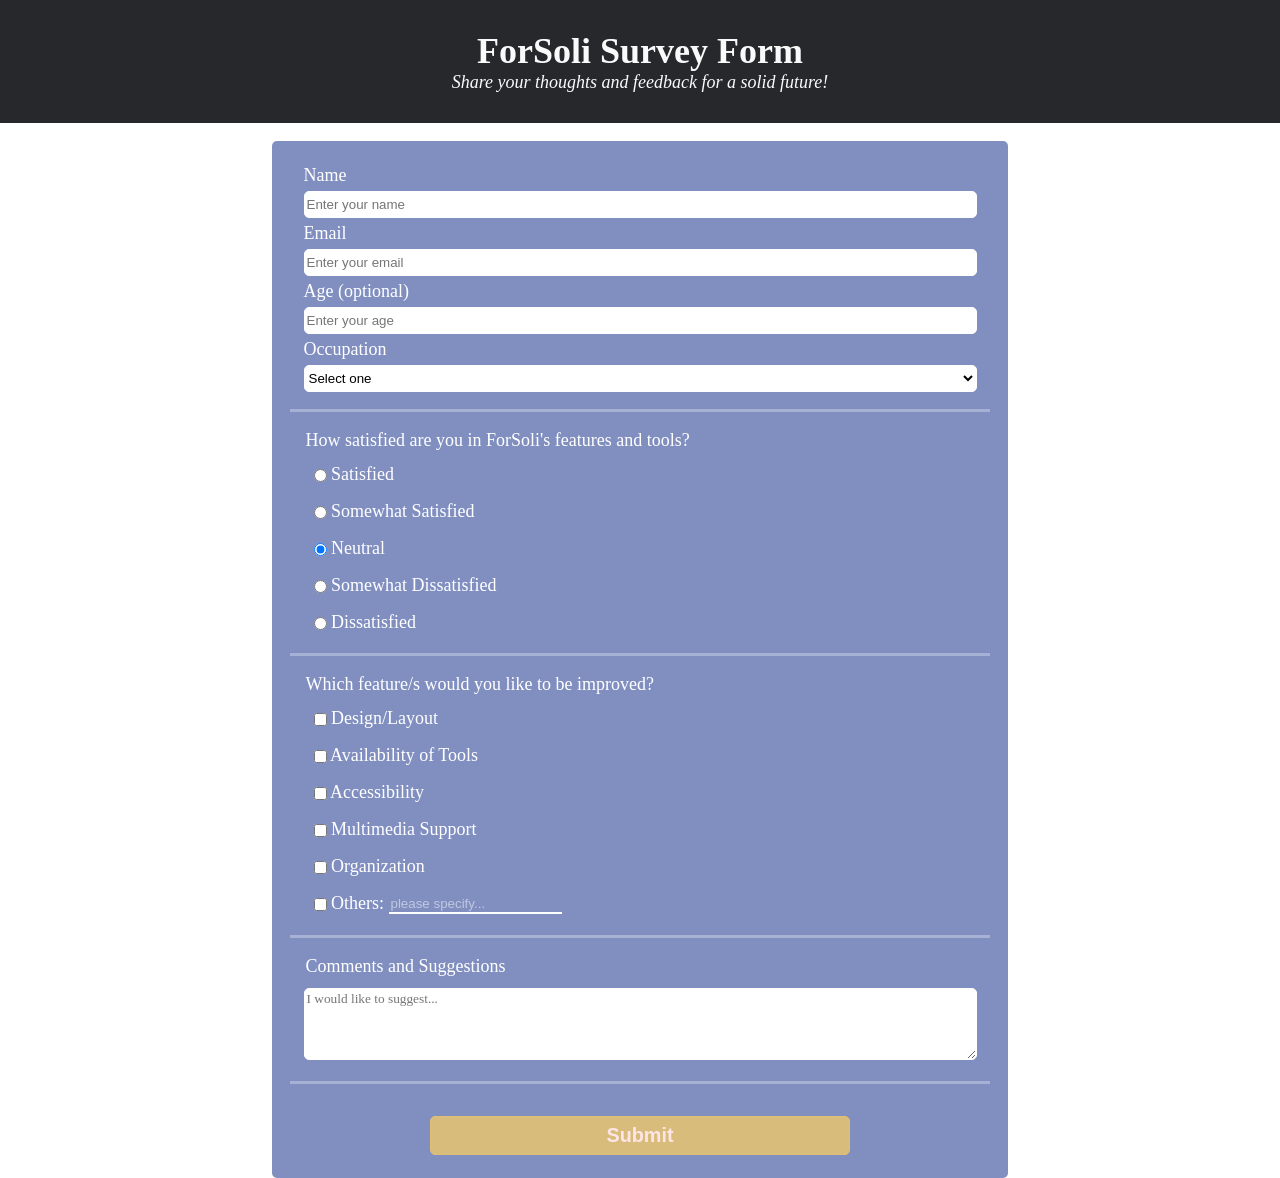
<file: FreeCodeCamp-Certification-Projects/Survey Form/index.html>
<!DOCTYPE html>
<html lang="en">
  <head>
    <title>ForSoli Survey</title>
    <meta charset="utf-8"/>
    <link href="styles.css" rel="stylesheet" type="text/css"/>
  </head>
    <header>
      <h1 id="title">ForSoli Survey Form</h1>
      <p id="description"><em>Share your thoughts and feedback for a solid future!</em></p>
    </header>
    <form id="survey-form">
      <fieldset>
        <label for="name" id="name-label">Name<input id="name" type="text" placeholder="Enter your name" required></label>
        <label for="email" id="email-label">Email<input id="email" type="email" placeholder="Enter your email"  required></label>
        <label for="number" id="number-label">Age (optional)<input id="number" type="number" min="8" max="120" placeholder="Enter your age" ></label>
        <label> Occupation
          <select id="dropdown">
            <option value="">Select one</option>
            <option value="student">Student</option>
            <option value="project-manager">Project Manager</option>
            <option value="researcher">Researcher</option>
            <option value="journalist">Journalist</option>
            <option value="educator">Educator</option>
            <option value="researcher">Researcher</option>
            <option value="consultant">Consultant</option>
            <option value="others">Others</option>
          </select>
        </label>
      </fieldset>
      <fieldset>
        <legend name="satisfaction-rating">
          How satisfied are you in ForSoli's features and tools?
        </legend>
        <label for="5" ><input type="radio" value="satisfied" id="5" name="rating" class="inline"> Satisfied</label>
        <label for="4"><input type="radio" value="somewhat-satisfied" id="4" name="rating" class="inline"> Somewhat Satisfied</label>
        <label for="3"><input type="radio" id="3" value="neutral" name="rating" class="inline" checked> Neutral</label>
        <label for="2"><input type="radio" id="2" value="somewhat-dissatisfied" name="rating" class="inline"> Somewhat Dissatisfied</label>
        <label for="1"><input type="radio" id="1" value="dissatisfied" name="rating" class="inline"> Dissatisfied</label>
      </fieldset>
      <fieldset>
        <legend>Which feature/s would you like to be improved?</legend>
        <label><input type="checkbox" value="design-and-layout" name="improvement" class="inline"> Design/Layout</label>
        <label><input type="checkbox" value="tools" name="improvement" class="inline"> Availability of Tools</label>
        <label><input type="checkbox" value="accessibility" name="improvement" class="inline"> Accessibility</label>
        <label><input type="checkbox" value="multimedia" name="improvement" class="inline"> Multimedia Support</label>
        <label><input type="checkbox" value="organization" name="improvement" class="inline"> Organization</label>
        <label for="improve-others"><input type="checkbox" value="others" name="improvement" class="inline"> Others: <input type="text" id="improve-others" class="inline others" placeholder="please specify..."></label>
      </fieldset>
      <fieldset>
        <legend>Comments and Suggestions</legend>
        <label for="comment-suggestion">
          <textarea name="comment-suggestion" placeholder="I would like to suggest..." required></textarea>
        </label>
      </fieldset>
      <input type="submit" value="Submit" id="submit">
    </form>
  </body>
</html>
</file>
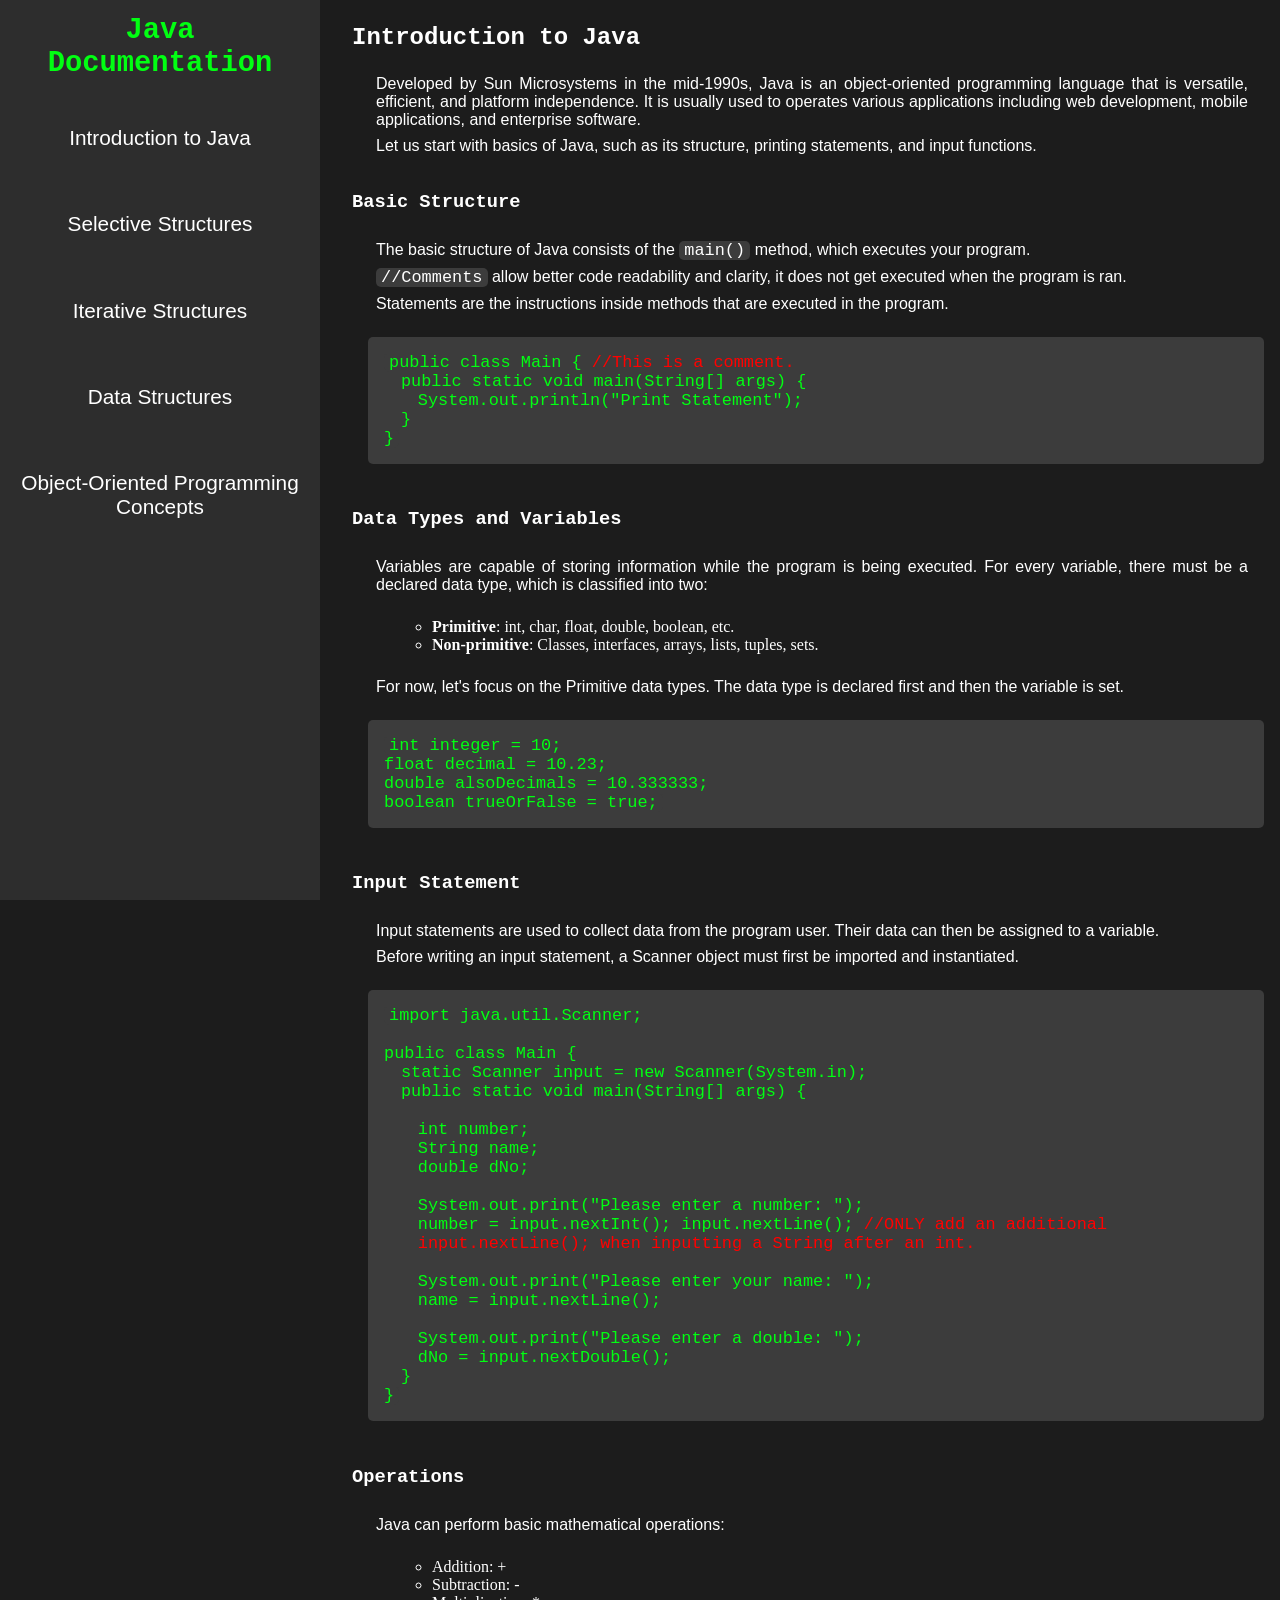
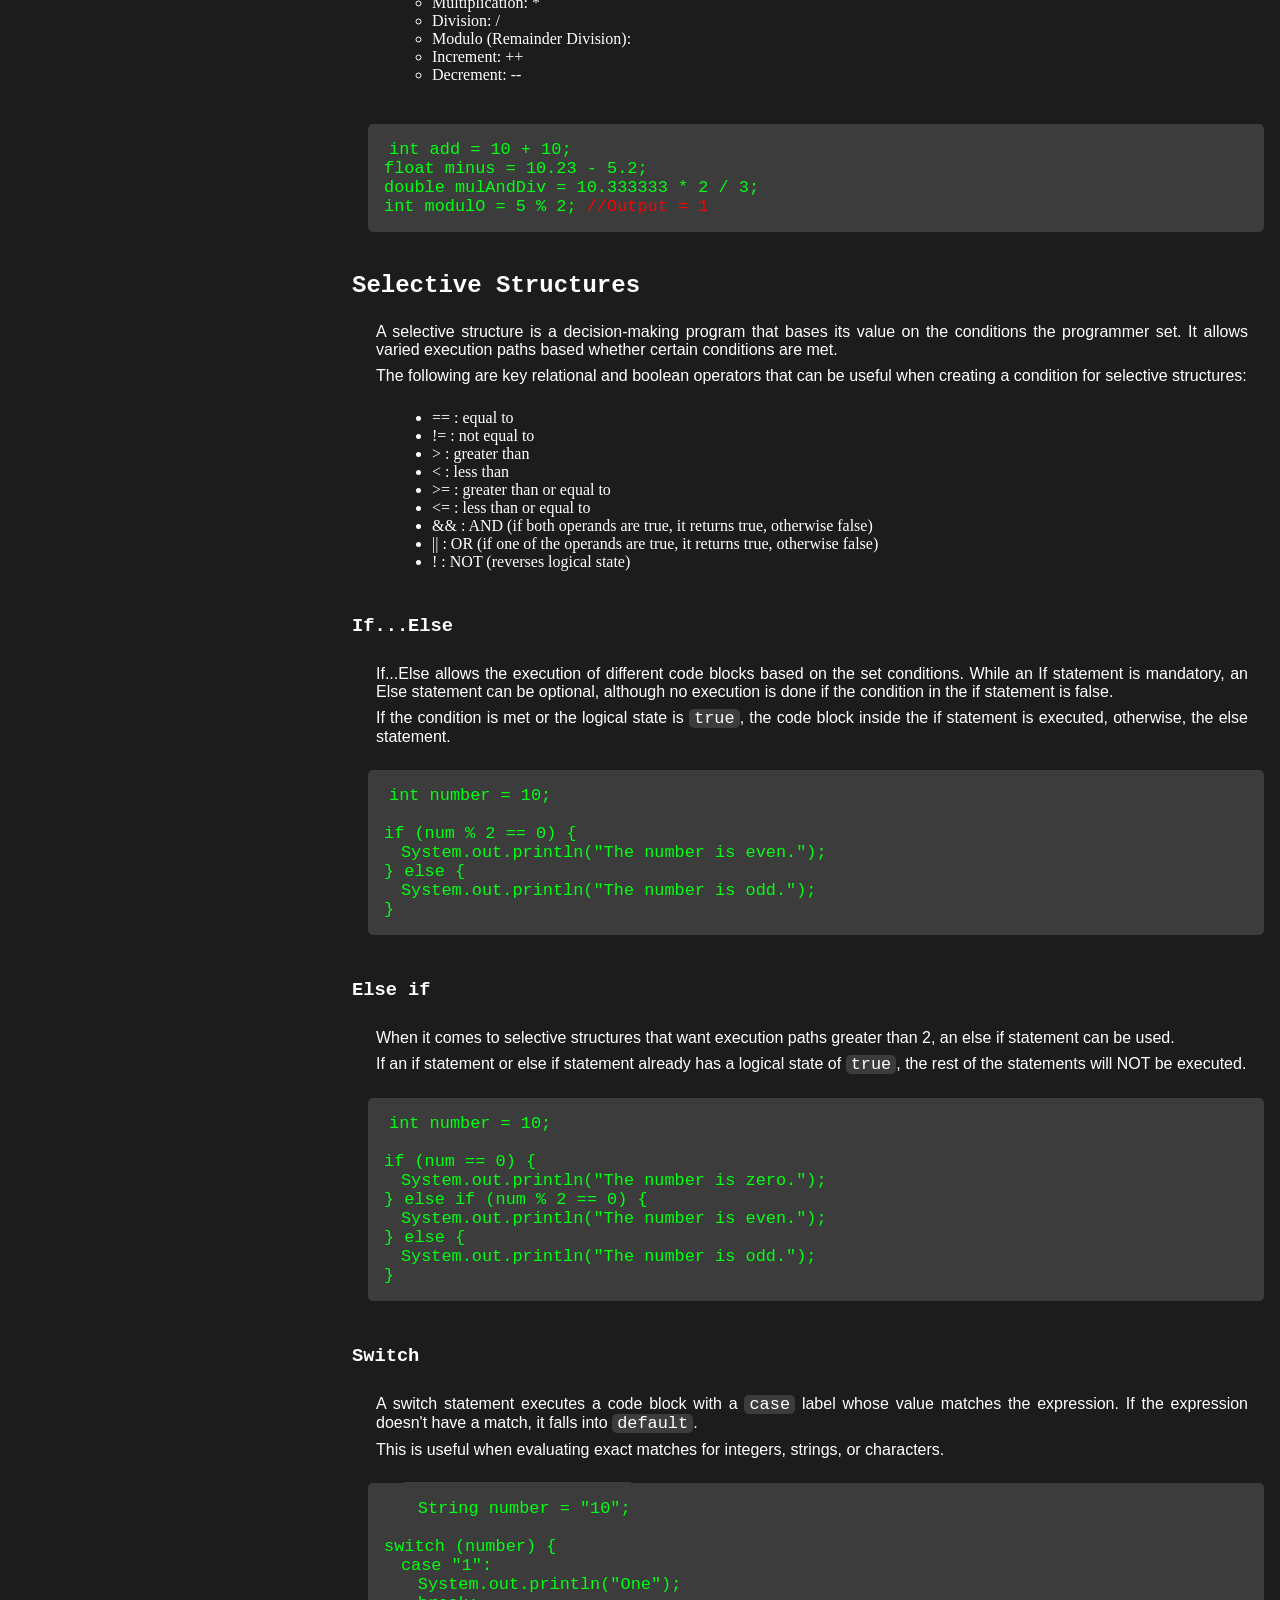
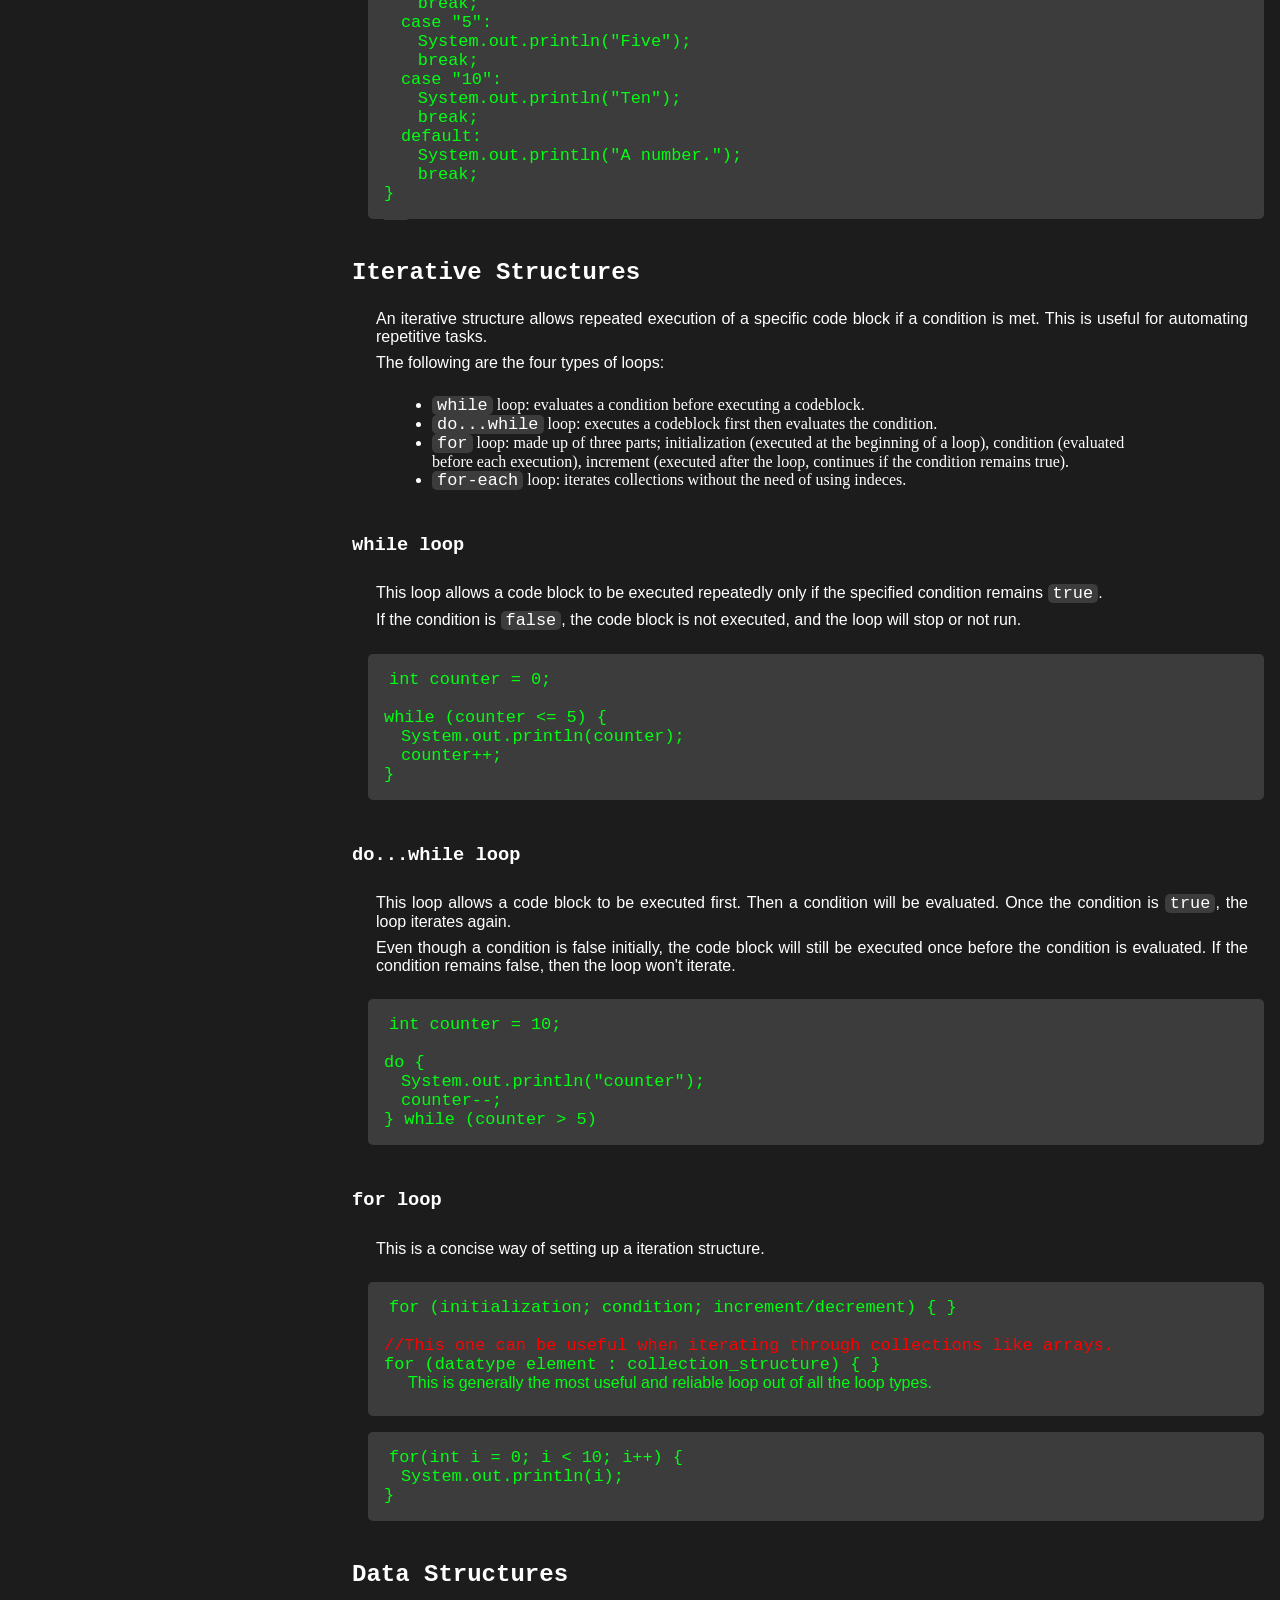
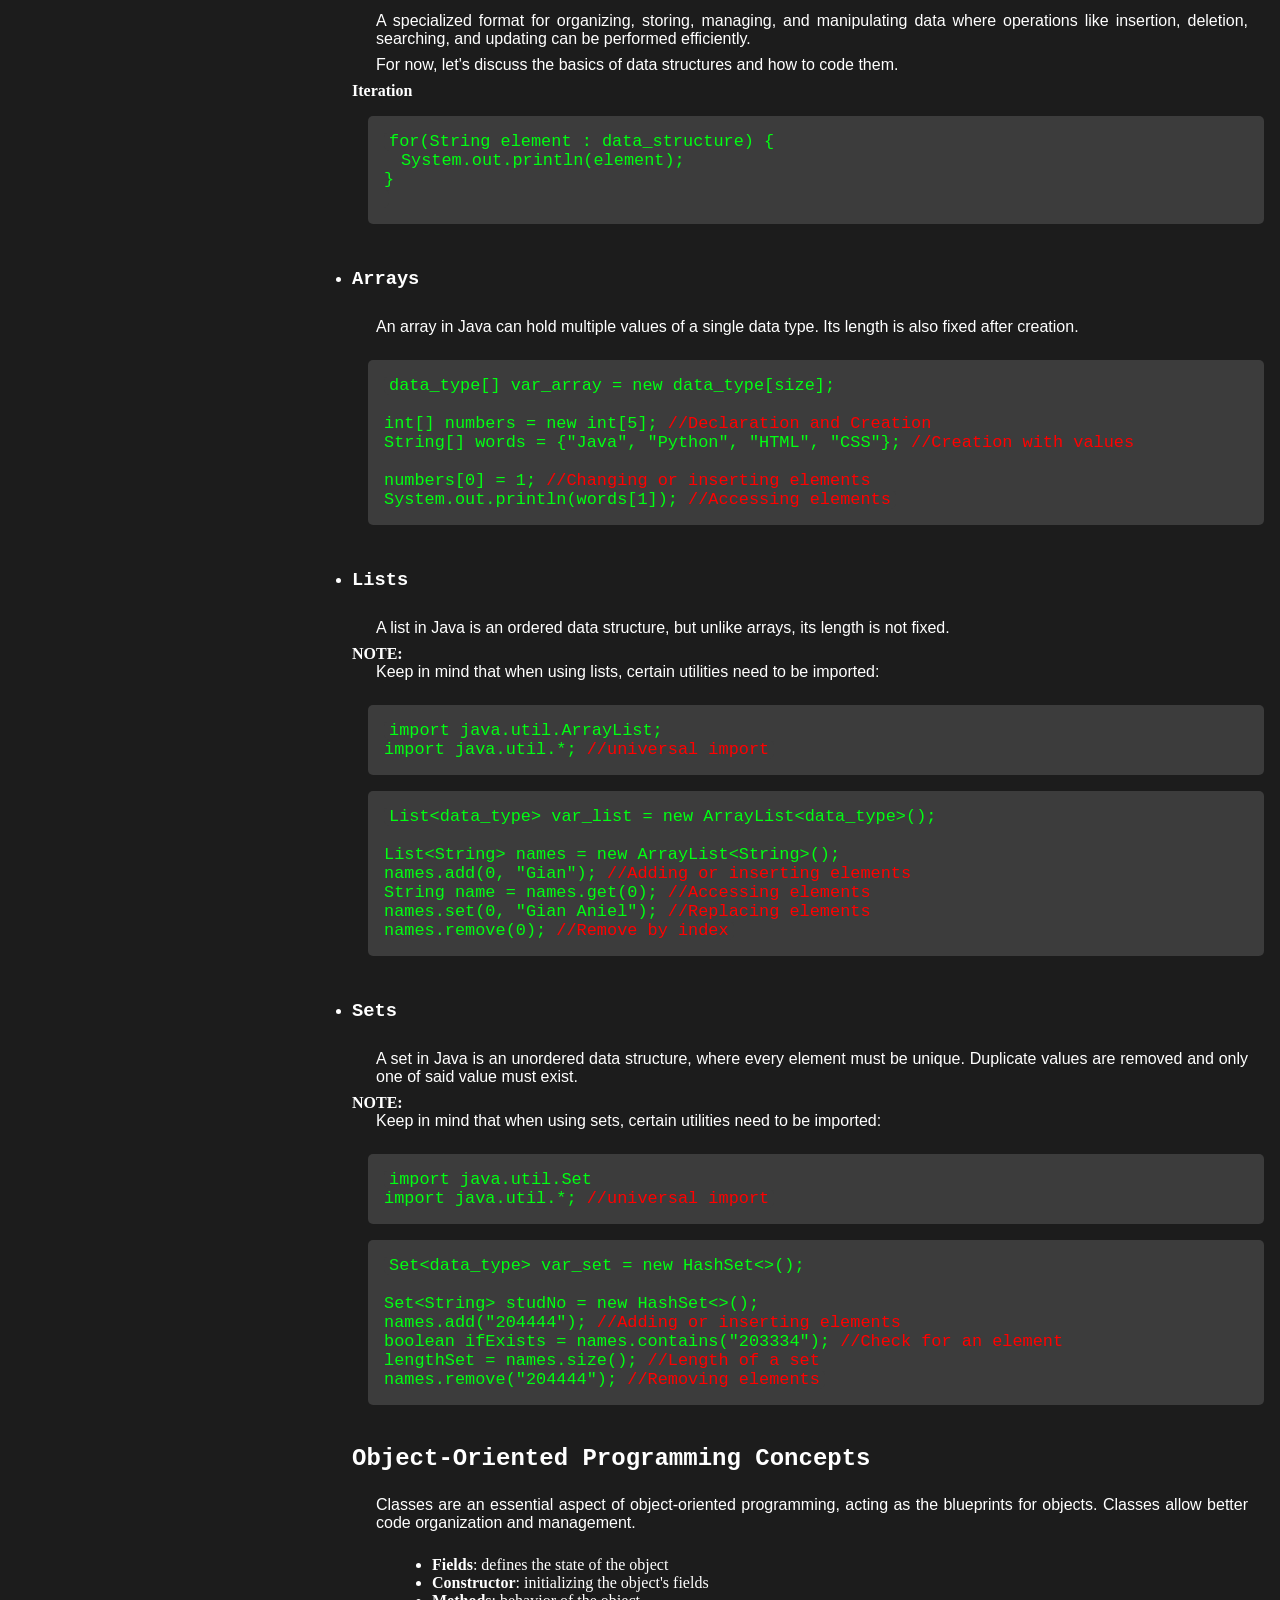
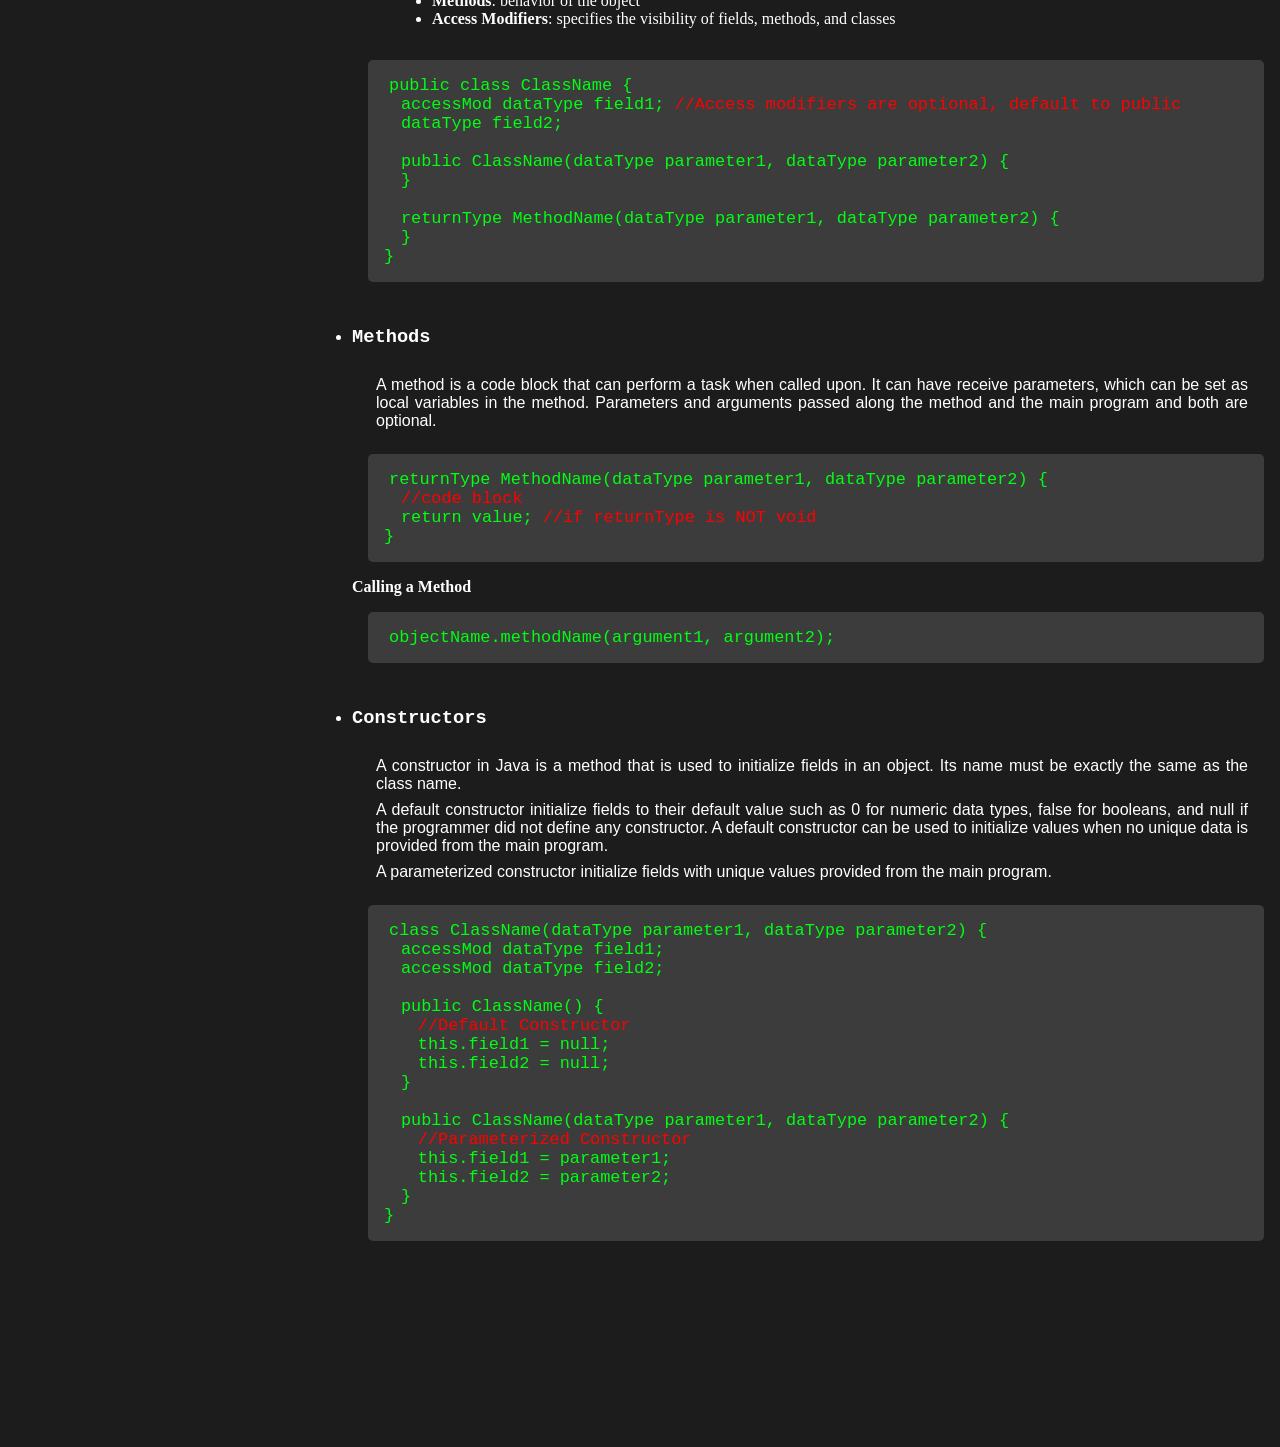
<file: FreeCodeCamp-Certification-Projects/Legacy Responsive Web Design V8/Technical Documentation Page/index.html>
<!DOCTYPE html>
<html lang="en">
  <head>
    <!-- Clarenz Jeffrey D. Leycano WD-202 -->
    <meta charset="UTF-8"/>
    <meta name="viewport" content="width=device-width, initial-scale=1.0"/>
    <link href="styles.css" rel="stylesheet"/>
  </head>
  <body>
    <nav id="navbar">
      <header>
        Java Documentation
      </header>
      <a href="#Introduction_to_Java" class="nav-link">Introduction to Java</a>
      <a href="#Selective_Structures" class="nav-link">Selective Structures</a>
      <a href="#Iterative_Structures" class="nav-link">Iterative Structures</a>
      <a href="#Data_Structures" class="nav-link">Data Structures</a>
      <a href="#Object-Oriented_Programming_Concepts" class="nav-link">Object-Oriented Programming Concepts</a>
    </nav>
    <main id="main-doc">
      <section class="main-section" id="Introduction_to_Java">
        <header class="header">
          <h1>Introduction to Java</h1>
        </header>
        <article>
          <p>
            Developed by Sun Microsystems in the mid-1990s, Java is an object-oriented programming language that is versatile, efficient, and platform independence. It is usually used to operates various applications including web development, mobile applications, and enterprise software.
          </p>
          <p>
            Let us start with basics of Java, such as its structure, printing statements, and input functions.
          </p>
        </article>
        <ul class="sub-topics">
          <li>
            <h3 class="sub-topic header">Basic Structure</h3>
            <p>
              The basic structure of Java consists of the <code>main()</code> method, which executes your program.
            </p>
            <p>
              <code>//Comments</code> allow better code readability and clarity, it does not get executed when the program is ran.
            </p>
            <p>
              Statements are the instructions inside methods that are executed in the program. 
            </p>
          </li>
          <div class="code-snipet">
            <code>
              public class Main { <span class="comment">//This is a comment.</span><br/>
                <span class="indent">
                  public static void main(String[] args) {
                    <br/>
                  <span class="indent">
                    System.out.println("Print Statement");</span><br/>
                }</span><br/>
              }
            </code>
          </div>

          <li>
            <h3 class="sub-topic header">Data Types and Variables</h3>
            <p>
              Variables are capable of storing information while the program is being executed. For every variable, there must be a declared data type, which is classified into two:
              <ul>
                <li>
                  <strong>Primitive</strong>:  int, char, float, double, boolean, etc.
                </li>
                <li>
                  <strong>Non-primitive</strong>: Classes, interfaces, arrays, lists, tuples, sets.
                </li>
              </ul>
            </p>
            <p>
              For now, let's focus on the Primitive data types. The data type is declared first and then the variable is set.
            </p>
          </li>
          <div class="code-snipet">
            <code>
              int integer = 10; </br>
              float decimal = 10.23; </br>
              double alsoDecimals = 10.333333; </br>
              boolean trueOrFalse = true;
            </code>
          </div>


          <li>
            <h3 class="sub-topic header">Input Statement</h3>
            <p>
              Input statements are used to collect data from the program user. Their data can then be assigned to a variable.
            </p>
            <p>
              Before writing an input statement, a Scanner object must first be imported and instantiated.
            </p>
          </li>
          <div class="code-snipet">          
            <code>
              import java.util.Scanner; <br/>
              <br/>
              public class Main { <br/>
                <span class="indent">
                  static Scanner input = new Scanner(System.in); <br/>
                  public static void main(String[] args) {
                    <br/>
                  <span class="indent">
                    <br/>
                    int number; <br/>
                    String name; <br/>
                    double dNo;
                    <br/><br/>
                    System.out.print("Please enter a number: ");
                    <br/>
                    number = input.nextInt(); input.nextLine(); <span class="comment">//ONLY add an additional input.nextLine(); when inputting a String after an int.</span>
                    <br/><br/>
                    System.out.print("Please enter your name: ");
                    <br/>
                    name = input.nextLine();
                    <br/><br/>
                    System.out.print("Please enter a double: ");
                    <br/>
                    dNo = input.nextDouble();
                    <br/>
                    </span><br/>
                }</span><br/>
              }
            </code>
          </div>

          <li>
            <h3 class="sub-topic header">Operations</h3>
            <p>
              Java can perform basic mathematical operations:
              <ul>
                <li>Addition: +</li>
                <li>Subtraction: -</li>
                <li>Multiplication: *</li>
                <li>Division: /</li>
                <li>Modulo (Remainder Division): </li>
                <li>Increment: ++</li>
                <li>Decrement: --</li>             
              </ul>
            </p>
          </li>
          <div class="code-snipet">
            <code>
              int add = 10 + 10; </br>
              float minus = 10.23 - 5.2; </br>
              double mulAndDiv = 10.333333 * 2 / 3; </br>
              int modulO = 5 % 2; <span class="comment">//Output = 1</span>
            </code>
          </div>
        </ul>
      </section>


      <section class="main-section" id="Selective_Structures">
        <header class="header">
          <h1>Selective Structures</h1>
        </header>
        <article>
          <p>
            A selective structure is a decision-making program that bases its value on the conditions the programmer set. It allows varied execution paths based whether certain conditions are met.
          </p>
          <p>
            The following are key relational and boolean operators that can be useful when creating a condition for selective structures:
          </p>
          <ul>
            <li>== : equal to</li>
            <li>!= : not equal to</li>
            <li>&gt; : greater than</li>
            <li>&lt; : less than</li>
            <li>&gt;= : greater than or equal to</li>
            <li>&lt;= : less than or equal to</li>
            <li>&amp;&amp; : AND (if both operands are true, it returns true, otherwise false)</li>
            <li>|| : OR (if one of the operands are true, it returns true, otherwise false)</li>
            <li>! : NOT (reverses logical state)</li>
          </ul>
        </article>
        
        <ul class="sub-topics">
          <li>
            <h3 class="sub-topic header">If...Else</h3>
            <p>
              If...Else allows the execution of different code blocks based on the set conditions. While an If statement is mandatory, an Else statement can be optional, although no execution is done if the condition in the if statement is false.
            </p>
            <p>
              If the condition is met or the logical state is <code>true</code>, the code block inside the if statement is executed, otherwise, the else statement.
            </p>
          </li>
          <div class="code-snipet">          
            <code>
              int number = 10; 
              </br></br>
            if (num % 2 == 0) {</br>
                <span class="indent">
                  System.out.println("The number is even.");
                </span><br/>
            } else { </br>
                <span class="indent">
                  System.out.println("The number is odd.");
                </span><br/>
            }
            </code>
          </div>

          <li>
            <h3 class="sub-topic header">Else if</h3>
            <p>
              When it comes to selective structures that want execution paths greater than 2, an else if statement can be used.
            </p>
            <p>
              If an if statement or else if statement already has a logical state of <code>true</code>, the rest of the statements will NOT be executed.
            </p>
          </li>
          <div class="code-snipet">
            <code>
              int number = 10; 
              </br></br>
            if (num == 0) {</br>
                <span class="indent">
                  System.out.println("The number is zero.");
                </span><br/>
            } else if (num % 2 == 0) {</br>
                <span class="indent">
                  System.out.println("The number is even.");
                </span><br/>
            } else { </br>
                <span class="indent">
                  System.out.println("The number is odd.");
                </span><br/>
            }
            </code>
          </div
          
          <li>
            <h3 class="sub-topic header">Switch</h3>
            <p>
              A switch statement executes a code block with a <code>case</code> label whose value matches the expression. If the expression doesn't have a match, it falls into <code>default</code>.
            </p>
            <p>
              This is useful when evaluating exact matches for integers, strings, or characters.
            </p>
          </li>
          <div class="code-snipet">          
            <code class="code-snipet">
              String number = "10"; 
              </br></br>
              switch (number) {</br>
                  <span class="indent">
                    case "1":<br/>
                      <span class="indent">
                        System.out.println("One"); <br/>
                        break;
                      </span>
                  <br/>
                    case "5":<br/>
                      <span class="indent">
                        System.out.println("Five"); <br/>
                        break;
                      </span>
                  <br/>
                    case "10":<br/>
                      <span class="indent">
                        System.out.println("Ten"); <br/>
                        break;
                      </span>
                  <br/>
                    default:<br/>
                      <span class="indent">
                        System.out.println("A number."); <br/>
                        break;
                      </span>
                  </span><br/>
              }
            </code>
          </div>
        </ul>
      </section>



      <section class="main-section" id="Iterative_Structures">
        <header class="header">
          <h1>Iterative Structures</h1>
        </header>
        <article>
          <p>
            An iterative structure allows repeated execution of a specific code block if a condition is met. This is useful for automating repetitive tasks.
          </p>
          <p>
            The following are the four types of loops:
          </p>
          <ul>
            <li><code>while</code> loop: evaluates a condition before executing a codeblock.</li>
            <li><code>do...while</code> loop: executes a codeblock first then evaluates the condition.</li>
            <li><code>for</code> loop: made up of three parts; initialization (executed at the beginning of a loop), condition (evaluated before each execution), increment (executed after the loop, continues if the condition remains true).</li>
            <li><code>for-each</code> loop: iterates collections without the need of using indeces.</li>
          </ul>
        </article>


        <ul class="sub-topics">
          <li>
            <h3 class="sub-topic header">while loop</h3>
            <p>
              This loop allows a code block to be executed repeatedly only if the specified condition remains <code>true</code>.
            </p>
            <p>
              If the condition is <code>false</code>, the code block is not executed, and the loop will stop or not run.
            </p>
          </li>
          <div class="code-snipet">          
            <code>
              int counter = 0; 
              </br></br>
            while (counter &lt;= 5) {</br>
                <span class="indent">
                  System.out.println(counter); <br/>
                  counter++;
                </span><br/>
            }
            </code>
          </div>

          <li>
            <h3 class="sub-topic header">do...while loop</h3>
            <p>
              This loop allows a code block to be executed first. Then a condition will be evaluated. Once the condition is <code>true</code>, the loop iterates again.
            </p>
            <p>
              Even though a condition is false initially, the code block will still be executed once before the condition is evaluated. If the condition remains false, then the loop won't iterate.
            </p>
          </li>
          <div class="code-snipet">          
            <code>
              int counter = 10; 
              </br></br>
            do {</br>
                <span class="indent">
                  System.out.println("counter"); <br/>
                  counter--;
                </span><br/>
            } while (counter &gt; 5)
            </code>
          </div>
          
          <li>
            <h3 class="sub-topic header">for loop</h3>
            <p>
              This is a concise way of setting up a iteration structure.
            </p>
            <div class="code-snipet">          
            <code>
            for (initialization; condition; increment/decrement) { } 
              <br/><br/>
              <span class="comment">//This one can be useful when iterating through collections like arrays.</span>
              <br/>
            for (datatype element : collection_structure) { }
            </code>
            <p>
              This is generally the most useful and reliable loop out of all the loop types. 
            </p>
          </li>
          <div class="code-snipet">          
            <code>
              for(int i = 0; i < 10; i++) {</br>
                  <span class="indent">
                    System.out.println(i);
                  </span><br/>
              }
            </code>
          </div>
        </ul>
      </section>



      <section class="main-section" id="Data_Structures">
        <header class="header">
          <h1>Data Structures</h1>
        </header>
        <article>
          <p>
            A specialized format for organizing, storing, managing, and manipulating data where operations like insertion, deletion, searching, and updating can be performed efficiently.
          </p>
          <p>
            For now, let's discuss the basics of data structures and how to code them.
          </p>
          <h4>Iteration</h4>
          <div class="code-snipet">          
            <code>
              for(String element : data_structure) { <br/>
                <span class="indent">
                  System.out.println(element);
                </span><br/>
              }<br/><br/>
            </code>
          </div>
        </article>
        <ul>
          <li>
            <h3 class="sub-topic header">Arrays</h3>
            <p>
              An array in Java can hold multiple values of a single data type. Its length is also fixed after creation.
            </p>
          </li>
          <div class="code-snipet">          
            <code>
            data_type[] var_array = new data_type[size];
            <br/><br/>
            int[] numbers = new int[5]; <span class="comment">//Declaration and Creation</span>
            <br/>
            String[] words = {"Java", "Python", "HTML", "CSS"}; <span class="comment">//Creation with values</span>
            <br/><br/>
            numbers[0] = 1; <span class="comment">//Changing or inserting elements</span>
            <br/>
            System.out.println(words[1]); <span class="comment">//Accessing elements</span>
            <br/>
          </code>
          </div>
          

          <li>
            <h3 class="sub-topic header">Lists</h3>
            <p>
              A list in Java is an ordered data structure, but unlike arrays, its length is not fixed.
            </p>
            <h4>NOTE:</h4>
            <p>
              Keep in mind that when using lists, certain utilities need to be imported:
            </p>
            <div class="code-snipet">
            <code>
              import java.util.ArrayList; <br/>
              import java.util.*; <span class="comment">//universal import</span>
            </code>
            </div>
          </li>

          <div class="code-snipet">          
            <code>
              List&lt;data_type&gt; var_list = new ArrayList&lt;data_type&gt;();
              <br/><br/>
              List&lt;String&gt; names = new ArrayList&lt;String&gt;();
              <br/>
              names.add(0, "Gian"); <span class="comment">//Adding or inserting elements</span><br/>
              String name = names.get(0); <span class="comment">//Accessing elements</span><br/>
              names.set(0, "Gian Aniel"); <span class="comment">//Replacing elements</span><br/>
              names.remove(0); <span class="comment">//Remove by index</span><br/>
            </code>
          </div>
          
          <li>
            <h3 class="sub-topic header">Sets</h3>
            <p>
              A set in Java is an unordered data structure, where every element must be unique. Duplicate values are removed and only one of said value must exist.
            </p>
            <h4>NOTE:</h4>
            <p>
              Keep in mind that when using sets, certain utilities need to be imported:
            </p>
            <div class="code-snipet">
            <code>
              import java.util.Set <br/>
              import java.util.*; <span class="comment">//universal import</span>
            </code>
            </div>
          </li>

          <div class="code-snipet">          
            <code>
              Set&lt;data_type&gt; var_set = new HashSet&lt;&gt;();
              <br/><br/>
              Set&lt;String&gt; studNo = new HashSet&lt;&gt;();
              <br/>
              names.add("204444"); <span class="comment">//Adding or inserting elements</span><br/>
              boolean ifExists = names.contains("203334"); <span class="comment">//Check for an element</span><br/>
              lengthSet = names.size(); <span class="comment">//Length of a set</span><br/>
              names.remove("204444"); <span class="comment">//Removing elements</span><br/>
            </code>
          </div>
        </ul>
      </section>


      <section class="main-section" id="Object-Oriented_Programming_Concepts">
        <header class="header">
          <h1>Object-Oriented Programming Concepts</h1>
        </header>
        <article>
          <p>
            Classes are an essential aspect of object-oriented programming, acting as the blueprints for objects. Classes allow better code organization and management.
          </p>
          <ul>
            <li><strong>Fields</strong>: defines the state of the object</li>
            <li><strong>Constructor</strong>: initializing the object's fields</li>
            <li><strong>Methods</strong>: behavior of the object</li>
            <li><strong>Access Modifiers</strong>: specifies the visibility of fields, methods, and classes</li> 
          </ul>
          <div class="code-snipet">          
            <code>
              public class ClassName { <br/>
                <span class="indent">
                  accessMod dataType field1; <span class="comment">//Access modifiers are optional, default to public</span>
                  <br/>
                  dataType field2;
                  <br/><br/>
                  public ClassName(dataType parameter1, dataType parameter2) {<br/>}
                  <br/><br/>
                  returnType MethodName(dataType parameter1, dataType parameter2) {<br/>}

                </span><br/>
              }
              </code>
            </div>
        </article>
        <ul>
          <li>
            <h3 class="sub-topic header">Methods</h3>
            <p>
              A method is a code block that can perform a task when called upon. It can have receive parameters, which can be set as local variables in the method. Parameters and arguments passed along the method and the main program and both are optional.
            </p>
          </li>
          <div class="code-snipet">          
            <code>
              returnType MethodName(dataType parameter1, dataType parameter2) {<br/>
                <span class="indent">
                  <span class="comment">//code block</span><br/>
                  return value; <span class="comment">//if returnType is NOT void</span>
                </span><br/>
              }
            </code>
          </div>
          <h4>Calling a Method</h4>
          <div class="code-snipet">          
            <code>
              objectName.methodName(argument1, argument2);
            </code>
          </div>


          <li>
            <h3 class="sub-topic header">Constructors</h3>
            <p>
              A constructor in Java is a method that is used to initialize fields in an object. Its name must be exactly the same as the class name.
            </p>
            <p>
              A default constructor initialize fields to their default value such as 0 for numeric data types, false for booleans, and null if the programmer did not define any constructor. A default constructor can be used to initialize values when no unique data is provided from the main program.
            </p>
            <p>
              A parameterized constructor initialize fields with unique values provided from the main program.
            </p>
          </li>
          <div class="code-snipet">          
            <code>
            class ClassName(dataType parameter1, dataType parameter2) {<br/>
              <span class="indent">
                accessMod dataType field1;<br/>
                accessMod dataType field2;<br/><br/>
                public ClassName() { <br/> 
                <span class="indent">
                  <span class="comment">//Default Constructor</span><br/>
                  this.field1 = null; <br/>
                  this.field2 = null; </span><br/>
                } <br/><br/>
                public ClassName(dataType parameter1, dataType parameter2) { <br/>
                <span class="indent">
                  <span class="comment">//Parameterized Constructor</span><br/>
                  this.field1 = parameter1; <br/>
                  this.field2 = parameter2; </span><br/>
                } <br/>
              </span><br/>
            }
            </code>
          </div>
        </ul>
      </section>
      
      
    </main>
    
  </body>
</html>
</file>
<file: FreeCodeCamp-Certification-Projects/Survey Form/styles.css>
html, body {
  background-color: #ffffff;
  font-family: Tahoma;
  font-size: 18px;
  color: white;
  margin: 0;
  background-image: url(https://i.imgur.com/DNqgoQ6.png);
  background-size: cover;
  background-repeat: no-repeat;
  background-position: center;
  background-attachment: fixed;
}
header {
    background-color: #26282c;
    height: px;
    padding: 30px 20px;
    margin-bottom: 1em;
}
form {
  background-color: #465BA3AE;
  width: 70vw;
  max-width: 700px;
  min-width: 300px;
  margin: 0 auto;
  padding: 1em 1em;
  border-radius: 5px;
}
fieldset {
  border: none;
  border-bottom: 3px solid rgba(255,255,255,0.3);
  margin: 0 0 1em 0;
}
label {
  display: block;
  margin: auto;
}
h1, p{
  text-align: center;
  font-family: Georgia, serif;
  color: rgb(250, 250, 250);
  margin: 0;
}
input, textarea, select{
  background-color: rgb(255,255,255);
  border: 1px solid white;
  width: 100%;
  min-height: 1.5rem;
  border-radius: 5px;
  margin: 5px auto;
  box-sizing: border-box;
  outline: none;
}

input:focus, textarea:focus, select:focus, input:checked {
  border: 2.5px solid #f1b529; 
}

textarea {
  min-height: 4rem;
  font-family: Tahoma;
}

.inline {
  width: unset;
  vertical-align: middle;
}

input[type="submit"] {
  display: block;
  width: 60%;
  margin-top: 1.6em;
  height: 2em;
  font-size: 1.1rem;
  background-color: #D8BC7C;
  border-color: #debf75;
  color: rgb(255, 229, 229);
  font-weight: bold;
  min-width: 300px;
}
input[type="radio"], input[type="checkbox"] {
  margin-left: 10px;
}

.others{
  background: none;
  border-radius: 0;
  border: none;
  border-bottom: 2px solid white;
  min-height: 0.5rem;
  color: white;
}
.others::focus {
  border-bottom: 2.5px solid #f1b529; 
}
.others::placeholder {
  color: rgba(255, 255, 255, 0.5);
}
</file>
<file: FreeCodeCamp-Certification-Projects/Legacy Responsive Web Design V8/Technical Documentation Page/styles.css>
:root {
  --background-color1: rgb(45, 45, 45);
  --background-color2: rgb(28, 28, 28);
  --background-color3: rgb(60, 60, 60);
  --accent-color1: rgb(1, 255, 18);
  --accent-color2: rgba(1, 255, 18, 0.5);

}
* {
  padding: 0;
  margin: 0;
  box-sizing: border-box;
}
p, .nav-link {
  font-family: "Helvetica Neue", Arial, sans-serif;
}
body {
  background-color: var(--background-color2);
  display: flex;
  flex-direction: column;
}
.indent {
  display: inline-block;
  padding-left: 1em;
}
.comment {
  color: red;
}
code {
  font-size: 1.3em;
  background-color: var(--background-color3);
  padding: 0 0.3em;
  border-radius: 5px;
}
#navbar {
  position: fixed;
  top: 0;
  left: 0;
  z-index: 1;
  width: 100%;
  display: flex;
  background-color: var(--background-color1);
  align-items: center;
  flex-direction: column;
  height: auto;
  padding-bottom: 1em;
}
  #navbar header{
    font-size: 1.8rem;
    padding: 0.5em 0.5em;
    font-family: "Courier New", Courier, monospace;
    font-weight: bold;
    color: var(--accent-color1);
    text-align: center;
  }
  #navbar .nav-link {
    text-wrap: wrap;
    color: white;
    text-decoration: none;
    font-size: 1em;
    text-align: center;
  }
  .nav-link:hover {
    background-color: var(--accent-color2);
    border-radius: 5px;
  }
  #main-doc {
    position: relative;
    display: flex;
    flex-direction: column;
    bottom: 0;
    left: 0;
    padding: 1em 2em 2em;
    color: white;
    padding-top: 200px;
  }
  .header {
    font-family: "Courier New", Courier, monospace;
    padding: 1.5em 0;
  }
  p {
    padding: 0 0 0.5em 1.5em;
    text-align: justify;
  }
  .sub-topics {
    list-style: none;
  }
  .sub-topics ul, article > ul{
    padding: 1em 5em;
  }
  .code-snipet {
    background-color: var(--background-color3);
    width: 100%;
    margin: 1em 2em 1em 1em;
    padding: 1em;
    border-radius: 5px;
    color: var(--accent-color1);
  }

@media (min-width: 1015px) {
  body {
    display: block;
  }
  #navbar {
    position: fixed;
    top: 0;
    left: 0;
    z-index: 1;
    display: flex;
    flex-direction: column;
    float: left;
    height: 100vh;
    width: 25%;
  }
  #main-doc {
    position: relative;
    width: 75%;
    float: right;
    padding-top: 0;
  }
  #navbar .nav-link {
    font-size: 1.3em;
    padding: 1.5em 1em;
  }
}
</file>
